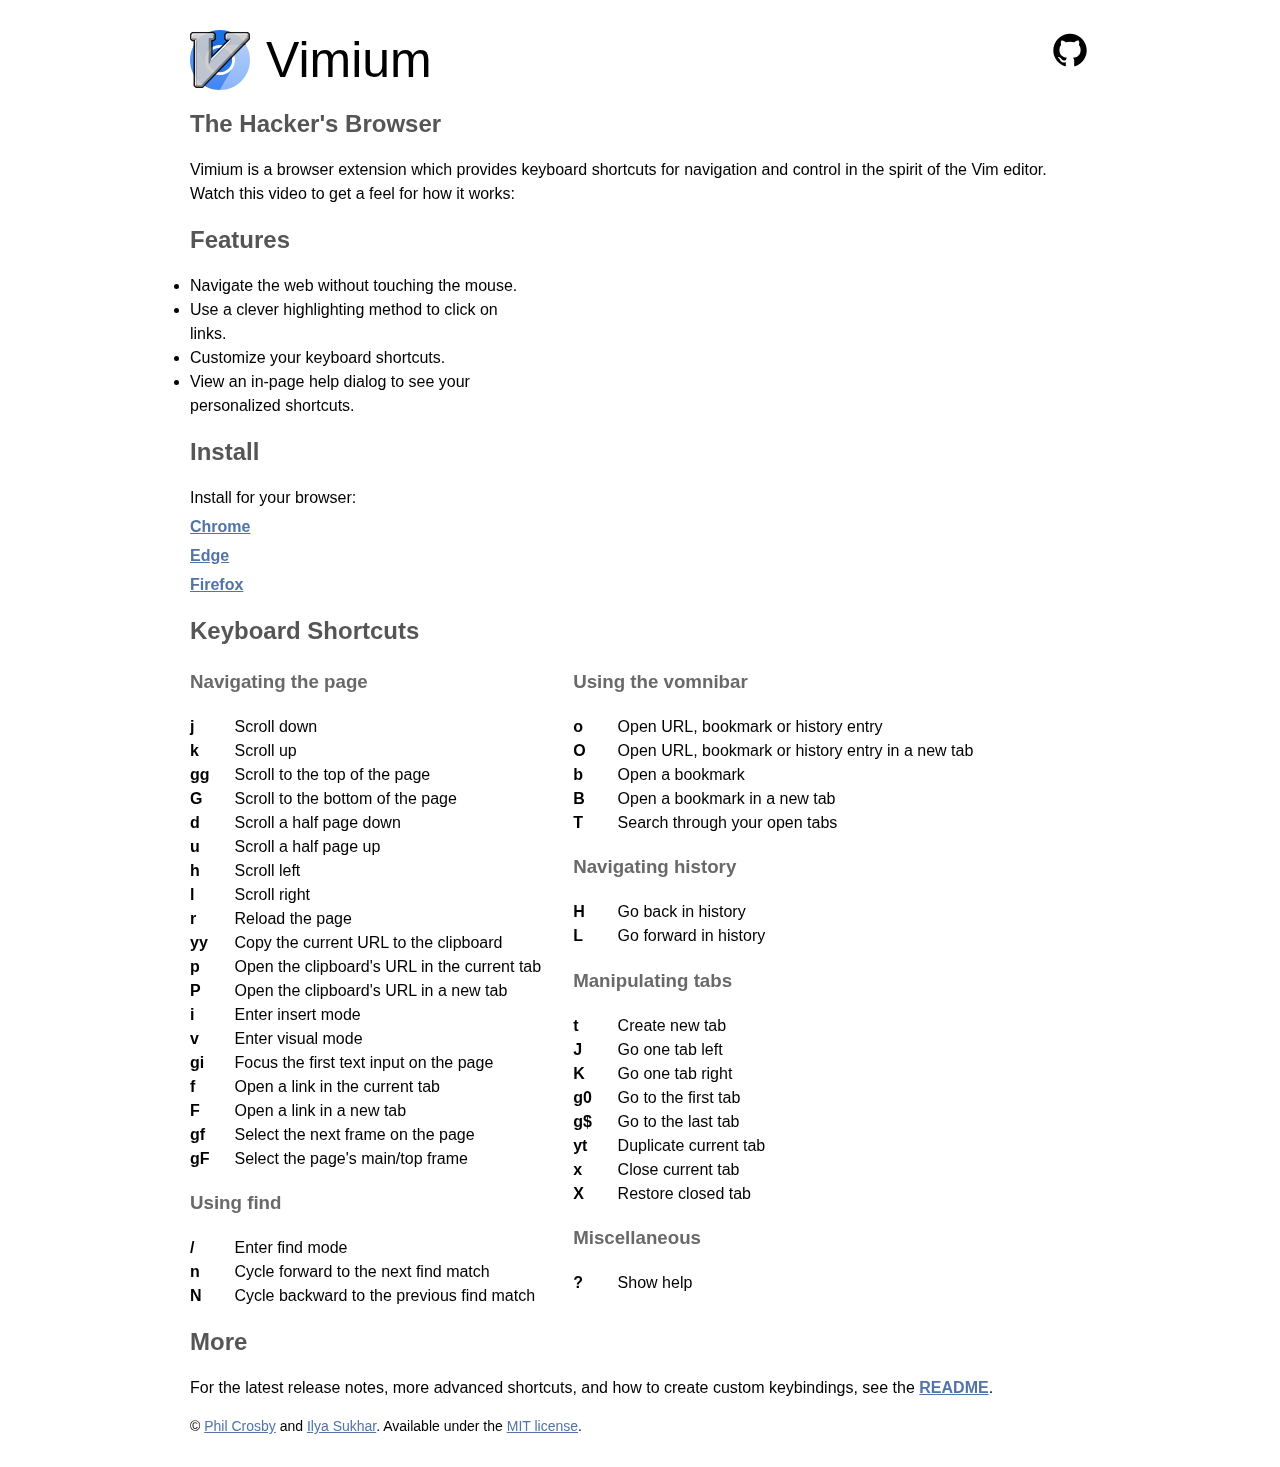
<file: index.html>
<!DOCTYPE html>
<html>

<head>
  <meta charset="UTF-8">
  <link rel="stylesheet" type="text/css" media="screen" href="styles.css" />
  <meta name="viewport" content="width=device-width, initial-scale=1">
  <link rel="shortcut icon" href="./vimium_logo.svg">
  <title>Vimium - The Hacker's Browser</title>
</head>

<body>

  <body>
    <header>
      <img id="logo" src="./vimium_logo.svg">
      <div id="logo-text">
        <h1>Vimium</h1>
      </div>
      <a href="https://www.github.com/philc/vimium"><img id="github" src="./github.svg"></a>
    </header>

    <h2>The Hacker's Browser</h2>

    <p>
      Vimium is a browser extension which provides keyboard shortcuts for navigation and control in
      the spirit of the Vim editor. Watch this video to get a feel for how it works:
    </p>

    <div id="video">
      <!-- rel=0 and showinfo=0 reduce the amount of player chrome that YouTube displays. -->
      <iframe width="560" height="315"
        src="https://www.youtube.com/embed/t67Sn0RGK54?si=JIw6PLFWqS7jx01e?&rel=0&showinfo=0"
        title="Vimium" frameborder="0" allow="accelerometer; autoplay; clipboard-write;
            encrypted-media; gyroscope; picture-in-picture; web-share" allowfullscreen></iframe>
    </div>

    <h2>Features</h2>
    <ul id="feature-list">
      <li>Navigate the web without touching the mouse.</li>
      <li>Use a clever highlighting method to click on links.</li>
      <li>Customize your keyboard shortcuts.</li>
      <li>View an in-page help dialog to see your personalized shortcuts.</li>
    </ul>

    <h2>Install</h2>

    <p id="install-links">
      Install for your browser:<br />
      <a
        href="https://chrome.google.com/extensions/detail/dbepggeogbaibhgnhhndojpepiihcmeb">Chrome</a>
      <a
        href="https://microsoftedge.microsoft.com/addons/detail/vimium/djmieaghokpkpjfbpelnlkfgfjapaopa">Edge</a>
      <a href="https://addons.mozilla.org/en-GB/firefox/addon/vimium-ff/">Firefox</a>
    </p>


    <h2 class="keyboard-shortcuts">Keyboard Shortcuts</h2>
    <div id="keyboard-shortcuts">
      <div style="padding-right:2em">
        <h3>Navigating the page</h3>
        <ol>
          <li><span>j</span>Scroll down</li>
          <li><span>k</span>Scroll up</li>
          <li><span>gg</span>Scroll to the top of the page</li>
          <li><span>G</span>Scroll to the bottom of the page</li>
          <li><span>d</span>Scroll a half page down</li>
          <li><span>u</span>Scroll a half page up</li>
          <li><span>h</span>Scroll left</li>
          <li><span>l</span>Scroll right</li>
          <li><span>r</span>Reload the page</li>
          <li><span>yy</span>Copy the current URL to the clipboard</li>
          <li><span>p</span>Open the clipboard&#39;s URL in the current tab</li>
          <li><span>P</span>Open the clipboard&#39;s URL in a new tab</li>
          <li><span>i</span>Enter insert mode</li>
          <li><span>v</span>Enter visual mode</li>
          <li><span>gi</span>Focus the first text input on the page</li>
          <li><span>f</span>Open a link in the current tab</li>
          <li><span>F</span>Open a link in a new tab</li>
          <li><span>gf</span>Select the next frame on the page</li>
          <li><span>gF</span>Select the page&#39;s main/top frame</li>
        </ol>
        <h3>Using find</h3>
        <ol>
          <li><span>/</span>Enter find mode</li>
          <li><span>n</span>Cycle forward to the next find match</li>
          <li><span>N</span>Cycle backward to the previous find match</li>
        </ol>
      </div>
      <div>
        <h3>Using the vomnibar</h3>
        <ol>
          <li><span>o</span>Open URL, bookmark or history entry</li>
          <li><span>O</span>Open URL, bookmark or history entry in a new tab</li>
          <li><span>b</span>Open a bookmark</li>
          <li><span>B</span>Open a bookmark in a new tab</li>
          <li><span>T</span>Search through your open tabs</li>
        </ol>
        <h3>Navigating history</h3>
        <ol>
          <li><span>H</span>Go back in history</li>
          <li><span>L</span>Go forward in history</li>
        </ol>
        <h3>Manipulating tabs</h3>
        <ol>
          <li><span>t</span>Create new tab</li>
          <li><span>J</span>Go one tab left</li>
          <li><span>K</span>Go one tab right</li>
          <li><span>g0</span>Go to the first tab</li>
          <li><span>g$</span>Go to the last tab</li>
          <li><span>yt</span>Duplicate current tab</li>
          <li><span>x</span>Close current tab</li>
          <li><span>X</span>Restore closed tab</li>
        </ol>
        <h3>Miscellaneous</h3>
        <ol>
          <li><span>?</span>Show help</li>
        </ol>
      </div>
    </div>

    <h2>More</h2>

    <p>
      For the latest release notes, more advanced shortcuts, and how to create custom keybindings,
      see the
      <strong><a href="https://github.com/philc/vimium/blob/master/README.md">README</a></strong>.
    </p>

    <footer>
      &copy; <a href="https://www.philcrosby.com">Phil Crosby</a>
      and <a href="https://ilya.sukhar.com">Ilya Sukhar</a>. Available under the
      <a href="https://github.com/philc/vimium/blob/master/MIT-LICENSE.txt">MIT license</a>.
    </footer>

    <script type="text/javascript">
      var gaJsHost = (("https:" == document.location.protocol) ? "https://ssl." : "http://www.");
      document.write(unescape("%3Cscript src='" + gaJsHost +
        "google-analytics.com/ga.js' type='text/javascript'%3E%3C/script%3E"));
    </script>
    <script type="text/javascript">
      try {
        var pageTracker = _gat._getTracker("UA-15849552-1");
        pageTracker._trackPageview();
      } catch (err) {}
    </script>

  </body>

</html>
</file>
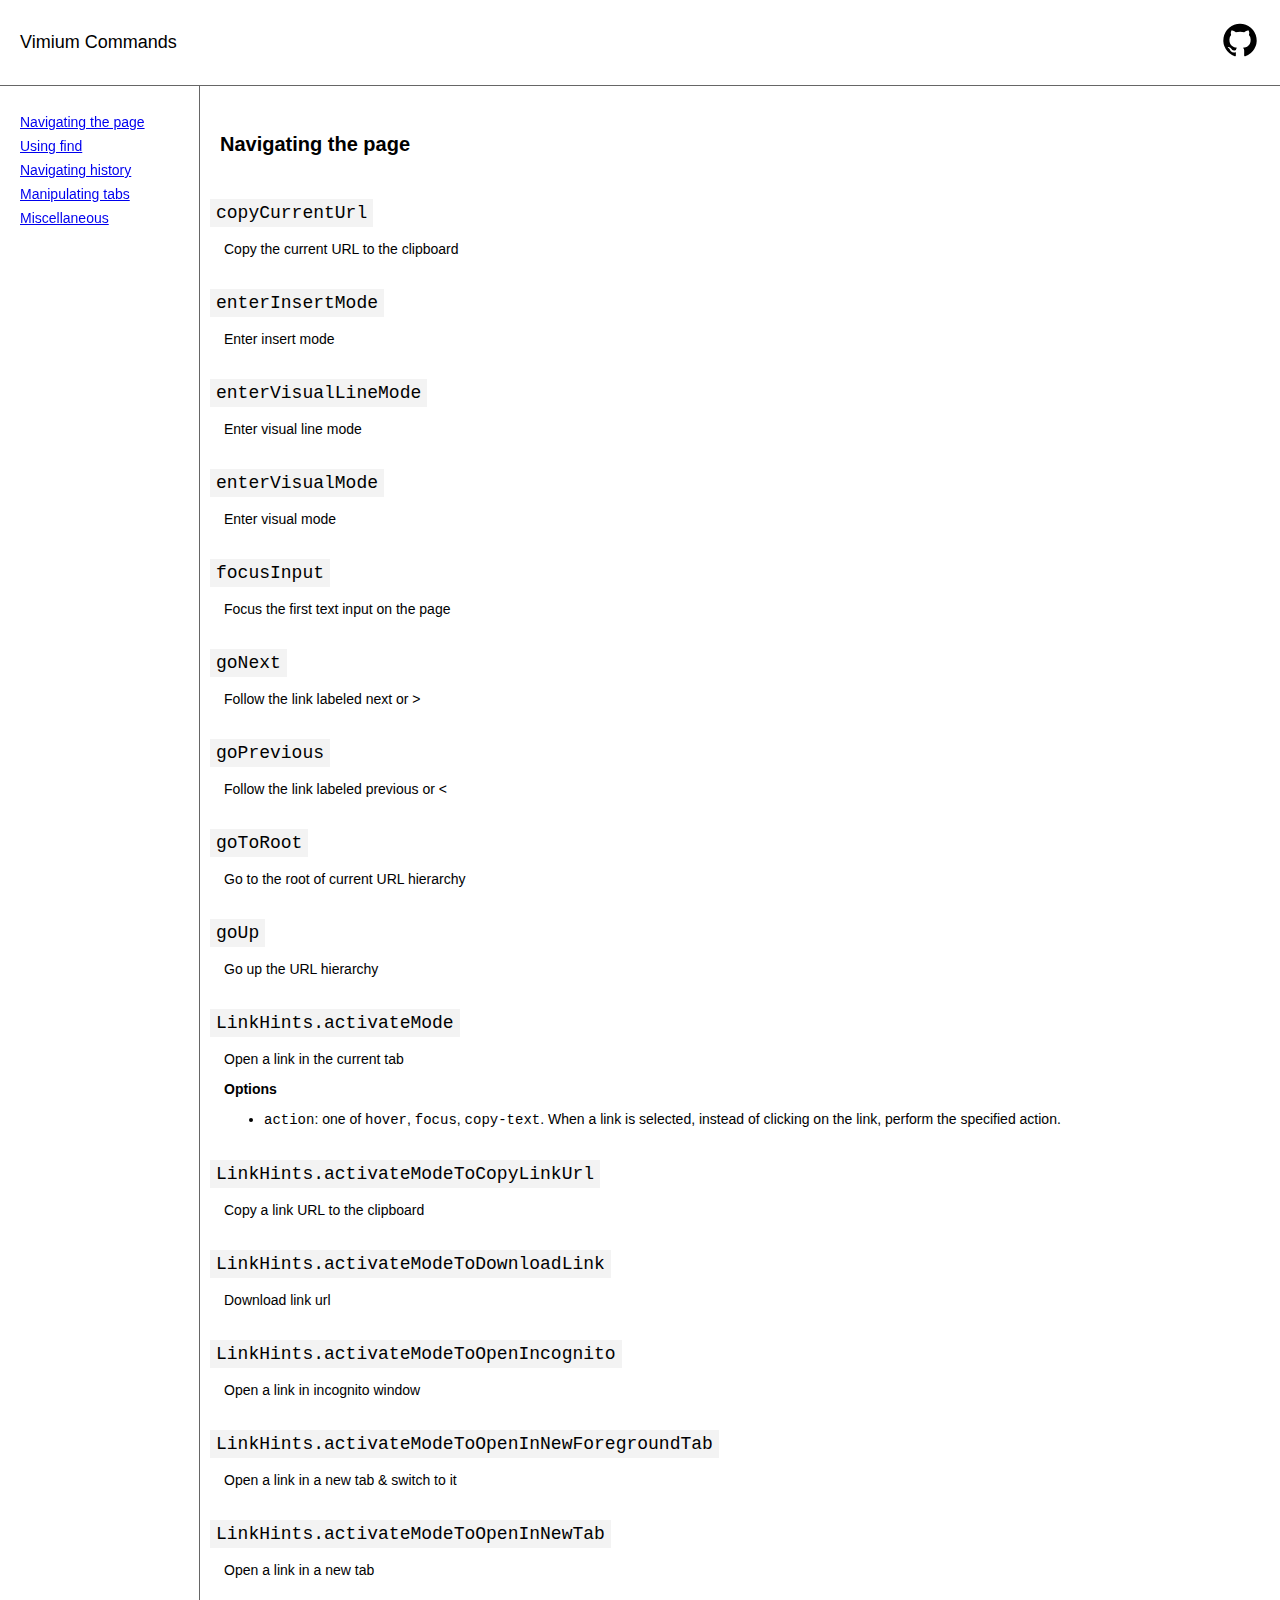
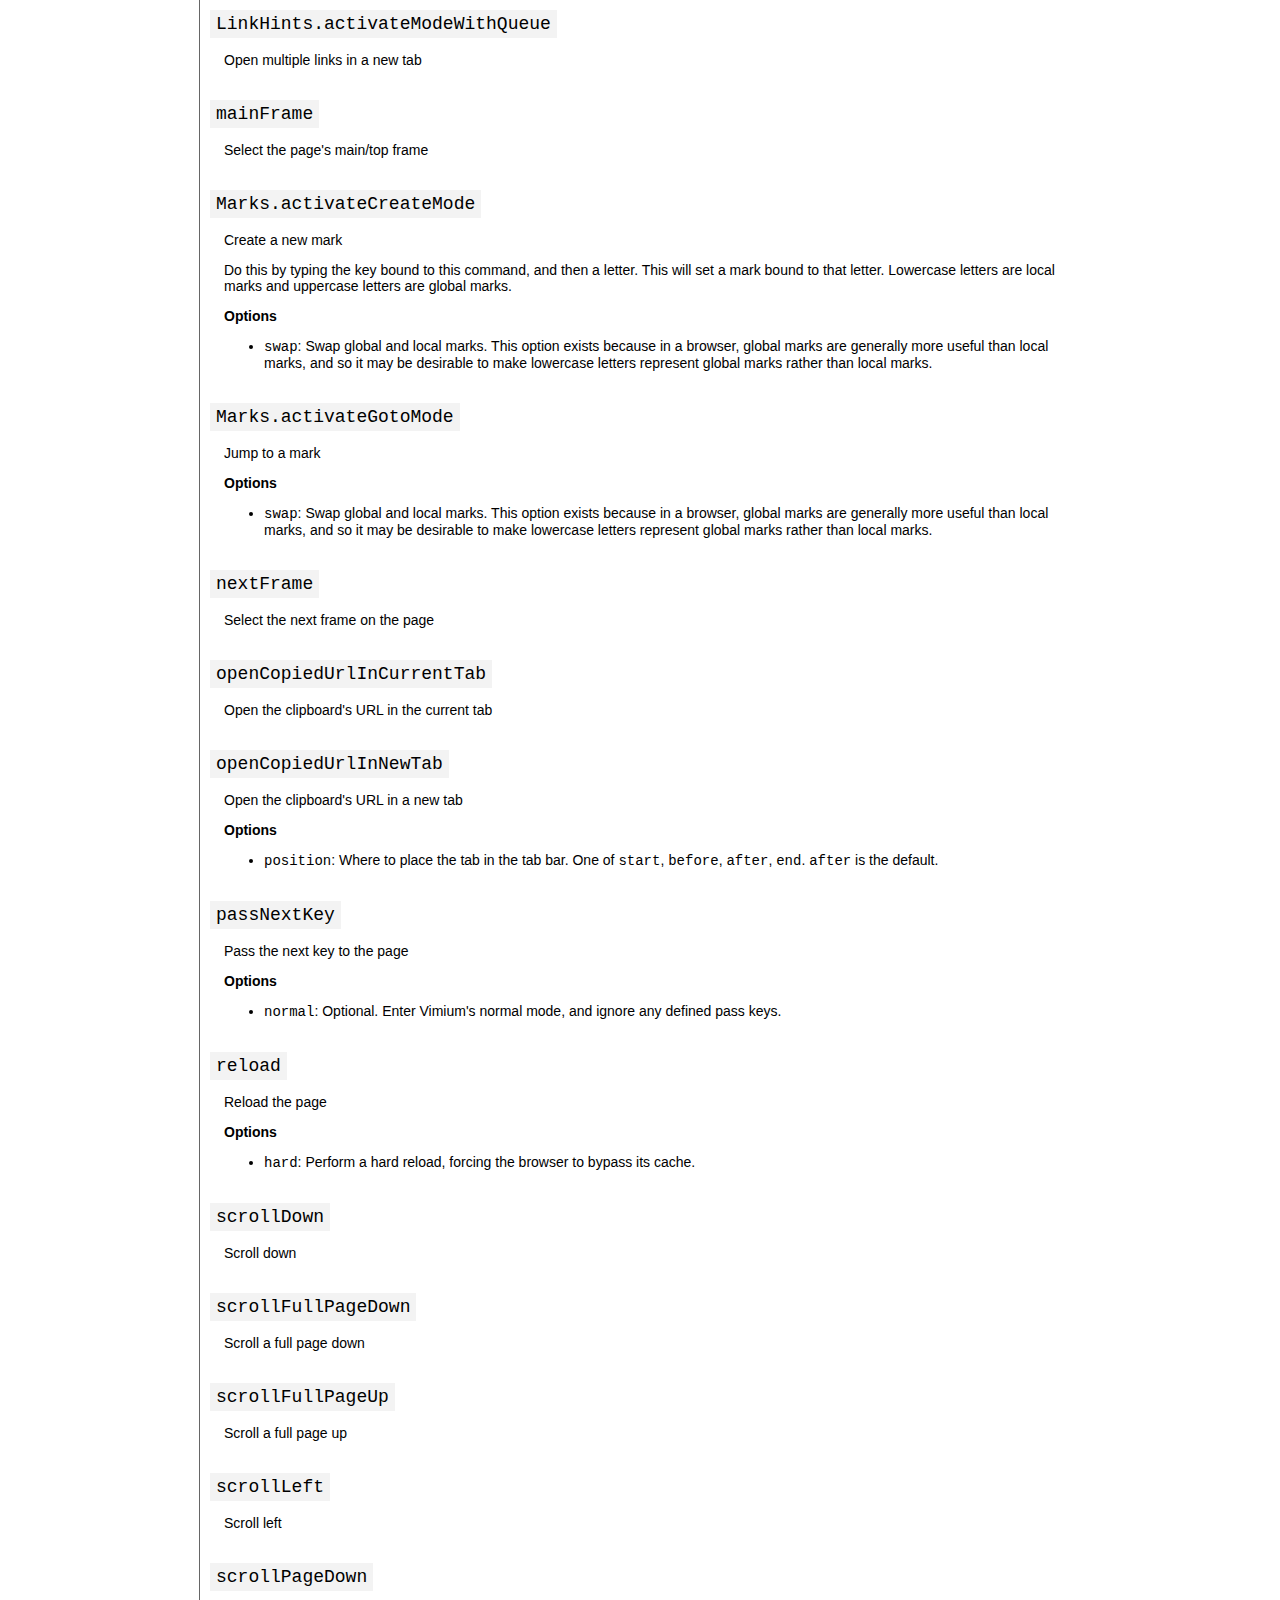
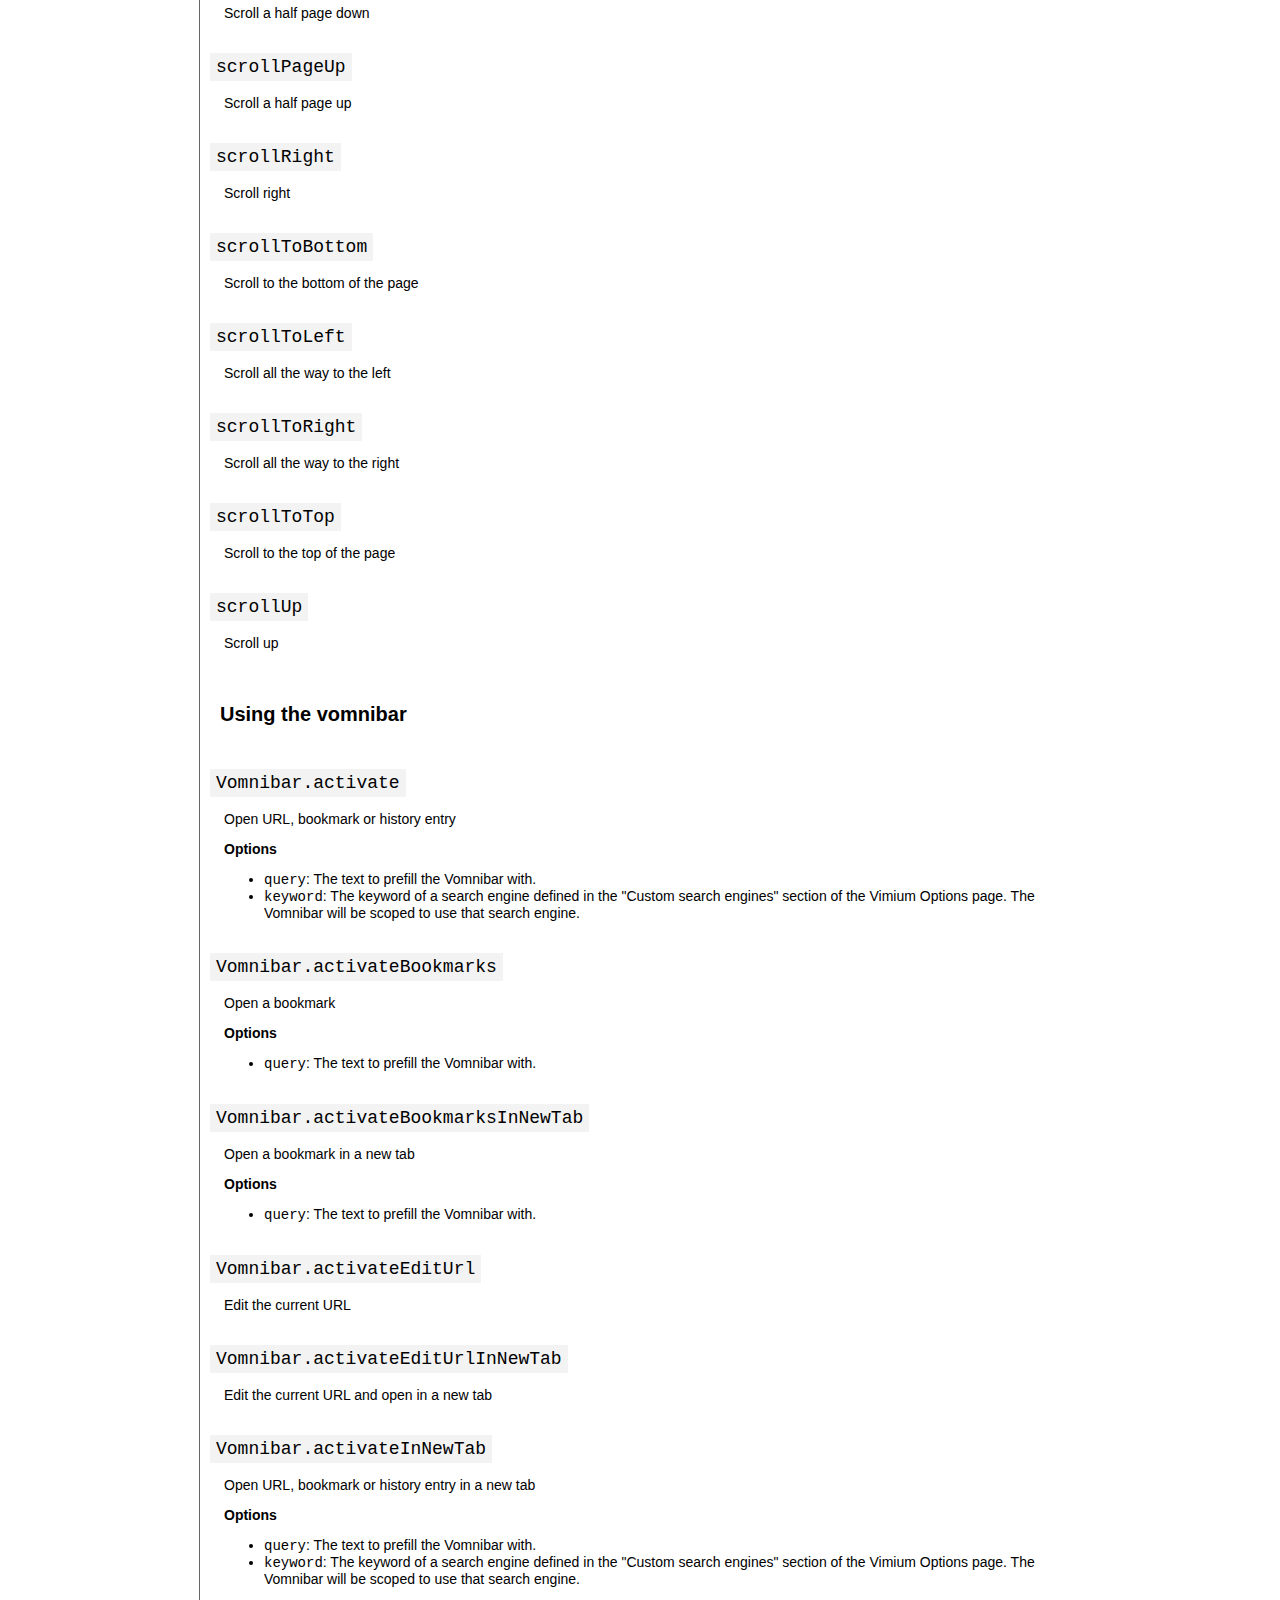
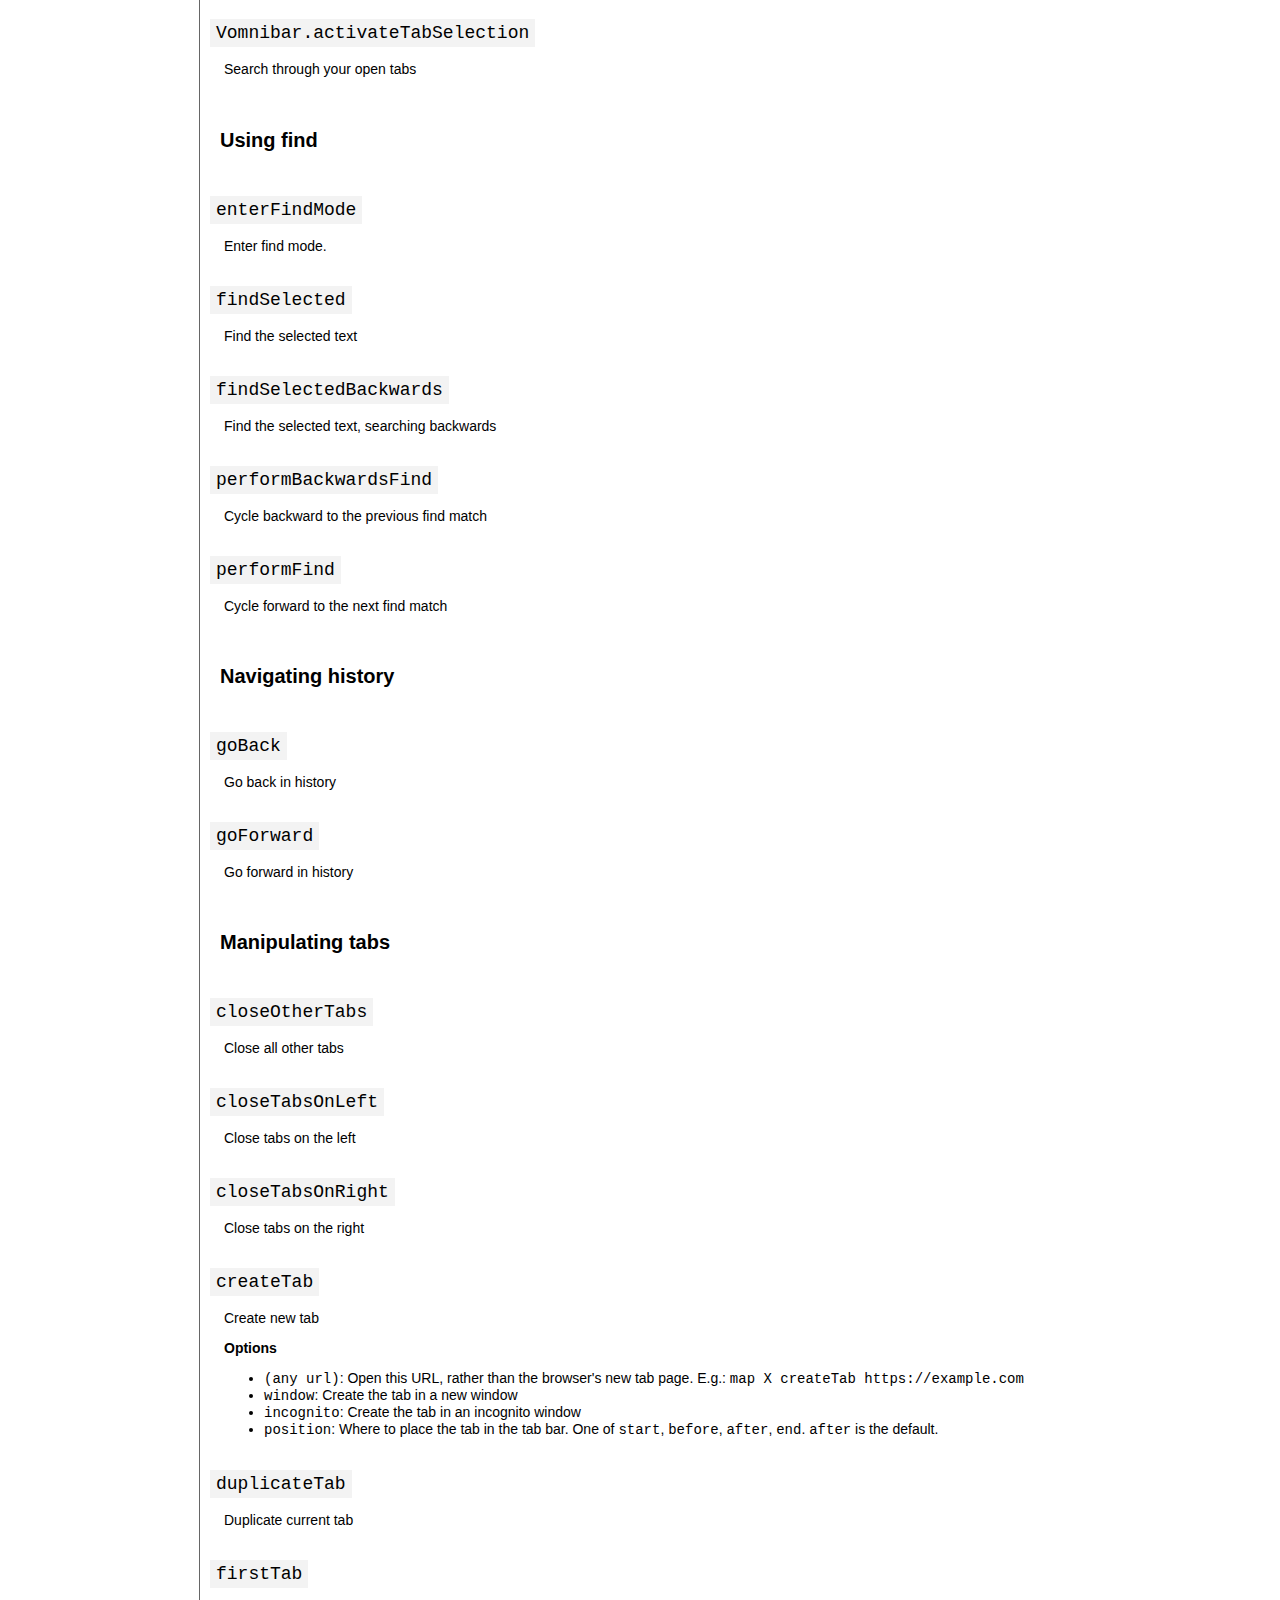
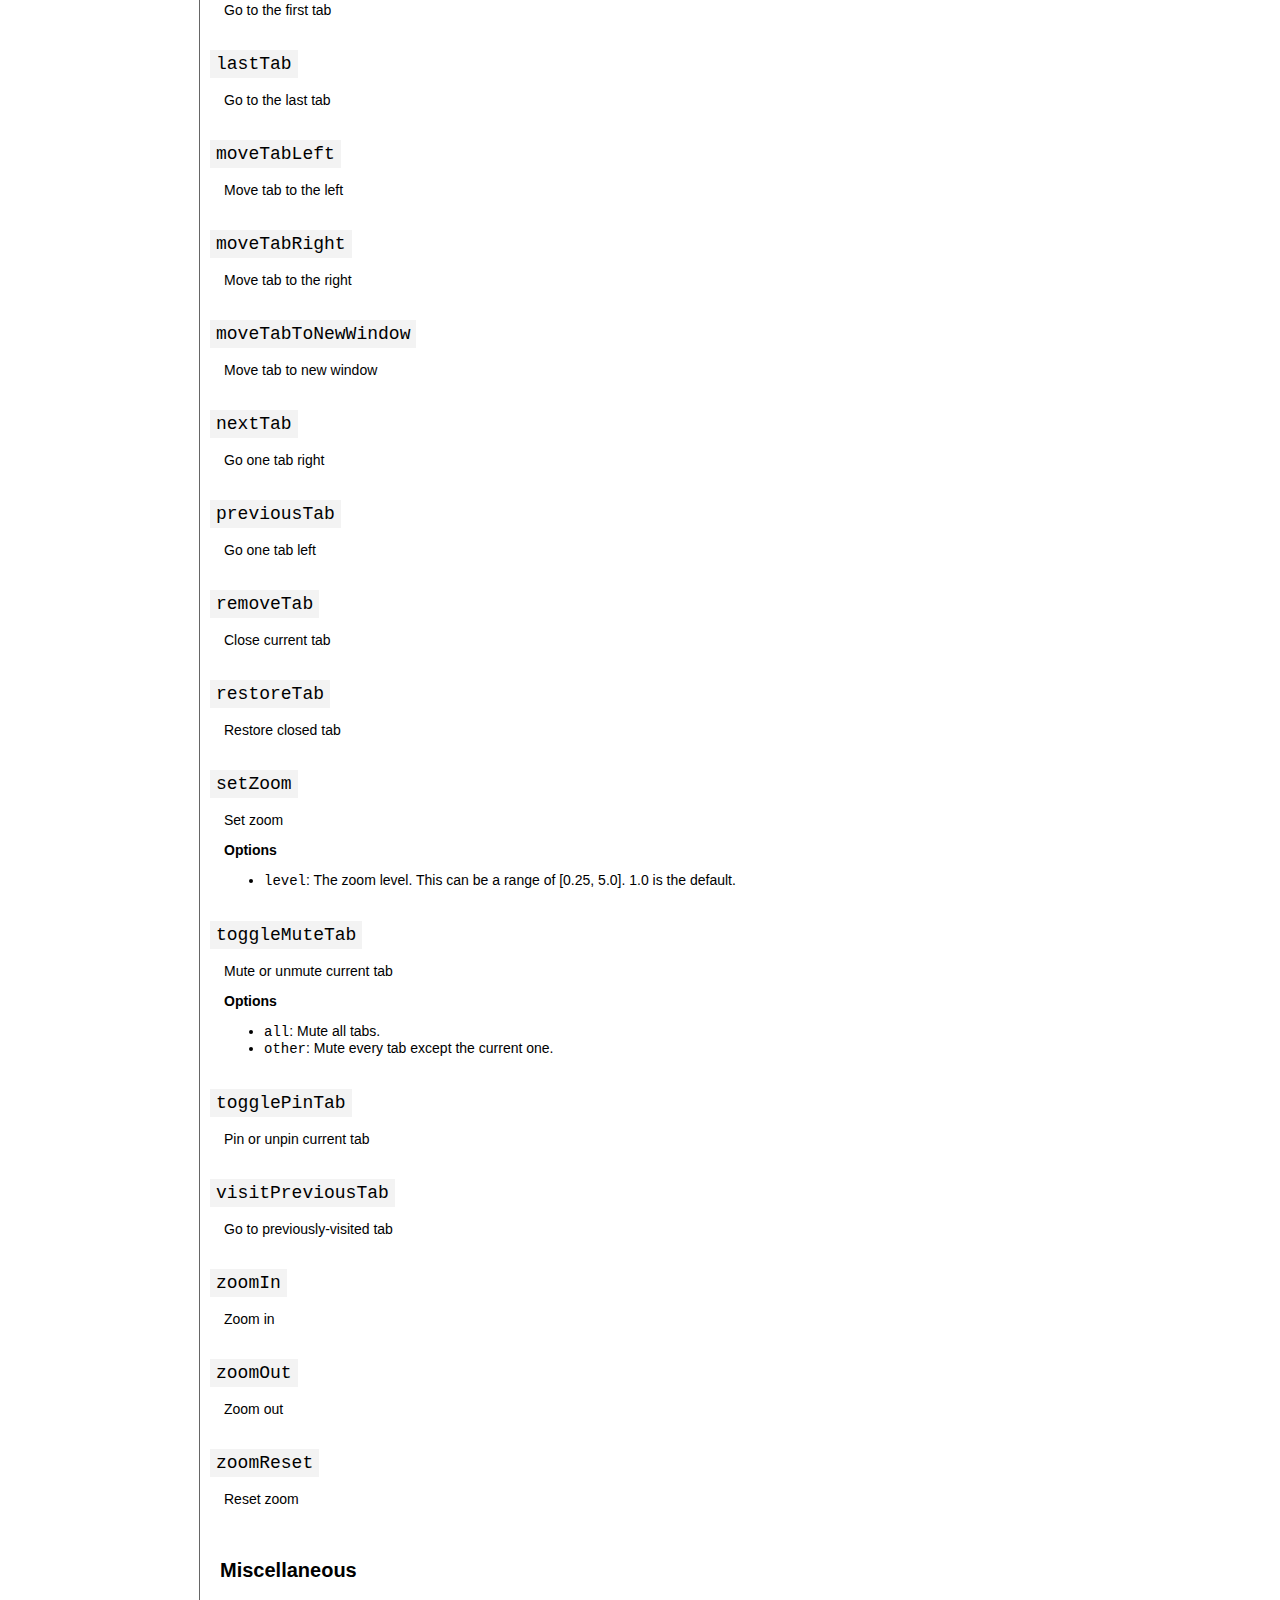
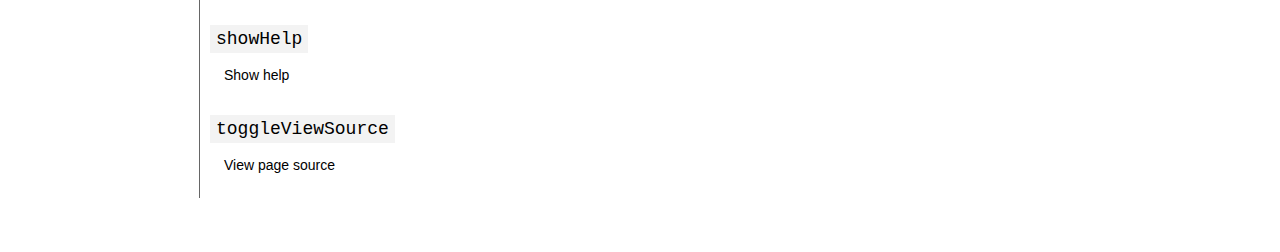
<file: commands/index.html>
<!DOCTYPE html><html class="hosted-version"><head>
    <meta charset="UTF-8">
    <meta name="color-scheme" content="light dark">
    <title>Vimium Commands</title>
    <link rel="stylesheet" type="text/css" href="vimium.css">
    <link rel="stylesheet" type="text/css" href="key_mappings.css">
    <link rel="stylesheet" type="text/css" href="command_listing.css">

    
  <link rel="shortcut icon" href="../vimium_logo.svg"></head>

  <body class="vimium-body">
    <header>
      Vimium Commands
      <a id="github-link" href="https://www.github.com/philc/vimium">
        <img id="github" src="../github.svg">
      </a>
    </header>
    <nav>
      <ul>
        <li><a href="#navigation">Navigating the page</a></li>
        <li><a href="#find">Using find</a></li>
        <li><a href="#history">Navigating history</a></li>
        <li><a href="#tabs">Manipulating tabs</a></li>
        <li><a href="#misc">Miscellaneous</a></li>
      </ul>
    </nav>

    <main>
      <h2 id="navigation" data-group="navigation">Navigating the page</h2>
      <div class="command" data-command="copyCurrentUrl">
        <h3>
          <code>copyCurrentUrl</code>
          <span class="key-bindings"></span>
        </h3>
        <p class="desc">Copy the current URL to the clipboard</p>
        <p class="details"></p>
        
      </div>
    
      <div class="command" data-command="enterInsertMode">
        <h3>
          <code>enterInsertMode</code>
          <span class="key-bindings"></span>
        </h3>
        <p class="desc">Enter insert mode</p>
        <p class="details"></p>
        
      </div>
    
      <div class="command" data-command="enterVisualLineMode">
        <h3>
          <code>enterVisualLineMode</code>
          <span class="key-bindings"></span>
        </h3>
        <p class="desc">Enter visual line mode</p>
        <p class="details"></p>
        
      </div>
    
      <div class="command" data-command="enterVisualMode">
        <h3>
          <code>enterVisualMode</code>
          <span class="key-bindings"></span>
        </h3>
        <p class="desc">Enter visual mode</p>
        <p class="details"></p>
        
      </div>
    
      <div class="command" data-command="focusInput">
        <h3>
          <code>focusInput</code>
          <span class="key-bindings"></span>
        </h3>
        <p class="desc">Focus the first text input on the page</p>
        <p class="details"></p>
        
      </div>
    
      <div class="command" data-command="goNext">
        <h3>
          <code>goNext</code>
          <span class="key-bindings"></span>
        </h3>
        <p class="desc">Follow the link labeled next or &gt;</p>
        <p class="details"></p>
        
      </div>
    
      <div class="command" data-command="goPrevious">
        <h3>
          <code>goPrevious</code>
          <span class="key-bindings"></span>
        </h3>
        <p class="desc">Follow the link labeled previous or &lt;</p>
        <p class="details"></p>
        
      </div>
    
      <div class="command" data-command="goToRoot">
        <h3>
          <code>goToRoot</code>
          <span class="key-bindings"></span>
        </h3>
        <p class="desc">Go to the root of current URL hierarchy</p>
        <p class="details"></p>
        
      </div>
    
      <div class="command" data-command="goUp">
        <h3>
          <code>goUp</code>
          <span class="key-bindings"></span>
        </h3>
        <p class="desc">Go up the URL hierarchy</p>
        <p class="details"></p>
        
      </div>
    
      <div class="command" data-command="LinkHints.activateMode">
        <h3>
          <code>LinkHints.activateMode</code>
          <span class="key-bindings"></span>
        </h3>
        <p class="desc">Open a link in the current tab</p>
        <p class="details"></p>
        <div class="options">
          <p><strong>Options</strong></p>
          <ul><li><code>action</code>: one of <code>hover</code>, <code>focus</code>, <code>copy-text</code>. When a link is selected, instead of clicking on the link, perform the specified action.</li></ul>
        </div>
      </div>
    
      <div class="command" data-command="LinkHints.activateModeToCopyLinkUrl">
        <h3>
          <code>LinkHints.activateModeToCopyLinkUrl</code>
          <span class="key-bindings"></span>
        </h3>
        <p class="desc">Copy a link URL to the clipboard</p>
        <p class="details"></p>
        
      </div>
    
      <div class="command" data-command="LinkHints.activateModeToDownloadLink">
        <h3>
          <code>LinkHints.activateModeToDownloadLink</code>
          <span class="key-bindings"></span>
        </h3>
        <p class="desc">Download link url</p>
        <p class="details"></p>
        
      </div>
    
      <div class="command" data-command="LinkHints.activateModeToOpenIncognito">
        <h3>
          <code>LinkHints.activateModeToOpenIncognito</code>
          <span class="key-bindings"></span>
        </h3>
        <p class="desc">Open a link in incognito window</p>
        <p class="details"></p>
        
      </div>
    
      <div class="command" data-command="LinkHints.activateModeToOpenInNewForegroundTab">
        <h3>
          <code>LinkHints.activateModeToOpenInNewForegroundTab</code>
          <span class="key-bindings"></span>
        </h3>
        <p class="desc">Open a link in a new tab &amp; switch to it</p>
        <p class="details"></p>
        
      </div>
    
      <div class="command" data-command="LinkHints.activateModeToOpenInNewTab">
        <h3>
          <code>LinkHints.activateModeToOpenInNewTab</code>
          <span class="key-bindings"></span>
        </h3>
        <p class="desc">Open a link in a new tab</p>
        <p class="details"></p>
        
      </div>
    
      <div class="command" data-command="LinkHints.activateModeWithQueue">
        <h3>
          <code>LinkHints.activateModeWithQueue</code>
          <span class="key-bindings"></span>
        </h3>
        <p class="desc">Open multiple links in a new tab</p>
        <p class="details"></p>
        
      </div>
    
      <div class="command" data-command="mainFrame">
        <h3>
          <code>mainFrame</code>
          <span class="key-bindings"></span>
        </h3>
        <p class="desc">Select the page's main/top frame</p>
        <p class="details"></p>
        
      </div>
    
      <div class="command" data-command="Marks.activateCreateMode">
        <h3>
          <code>Marks.activateCreateMode</code>
          <span class="key-bindings"></span>
        </h3>
        <p class="desc">Create a new mark</p>
        <p class="details">Do this by typing the key bound to this command, and then a letter. This will set a mark bound to that letter. Lowercase letters are local marks and uppercase letters are global marks.</p>
        <div class="options">
          <p><strong>Options</strong></p>
          <ul><li><code>swap</code>: Swap global and local marks. This option exists because in a browser, global marks are generally more useful than local marks, and so it may be desirable to make lowercase letters represent global marks rather than local marks.</li></ul>
        </div>
      </div>
    
      <div class="command" data-command="Marks.activateGotoMode">
        <h3>
          <code>Marks.activateGotoMode</code>
          <span class="key-bindings"></span>
        </h3>
        <p class="desc">Jump to a mark</p>
        <p class="details"></p>
        <div class="options">
          <p><strong>Options</strong></p>
          <ul><li><code>swap</code>: Swap global and local marks. This option exists because in a browser, global marks are generally more useful than local marks, and so it may be desirable to make lowercase letters represent global marks rather than local marks.</li></ul>
        </div>
      </div>
    
      <div class="command" data-command="nextFrame">
        <h3>
          <code>nextFrame</code>
          <span class="key-bindings"></span>
        </h3>
        <p class="desc">Select the next frame on the page</p>
        <p class="details"></p>
        
      </div>
    
      <div class="command" data-command="openCopiedUrlInCurrentTab">
        <h3>
          <code>openCopiedUrlInCurrentTab</code>
          <span class="key-bindings"></span>
        </h3>
        <p class="desc">Open the clipboard's URL in the current tab</p>
        <p class="details"></p>
        
      </div>
    
      <div class="command" data-command="openCopiedUrlInNewTab">
        <h3>
          <code>openCopiedUrlInNewTab</code>
          <span class="key-bindings"></span>
        </h3>
        <p class="desc">Open the clipboard's URL in a new tab</p>
        <p class="details"></p>
        <div class="options">
          <p><strong>Options</strong></p>
          <ul><li><code>position</code>: Where to place the tab in the tab bar. One of <code>start</code>, <code>before</code>, <code>after</code>, <code>end</code>. <code>after</code> is the default.</li></ul>
        </div>
      </div>
    
      <div class="command" data-command="passNextKey">
        <h3>
          <code>passNextKey</code>
          <span class="key-bindings"></span>
        </h3>
        <p class="desc">Pass the next key to the page</p>
        <p class="details"></p>
        <div class="options">
          <p><strong>Options</strong></p>
          <ul><li><code>normal</code>: Optional. Enter Vimium's normal mode, and ignore any defined pass keys.</li></ul>
        </div>
      </div>
    
      <div class="command" data-command="reload">
        <h3>
          <code>reload</code>
          <span class="key-bindings"></span>
        </h3>
        <p class="desc">Reload the page</p>
        <p class="details"></p>
        <div class="options">
          <p><strong>Options</strong></p>
          <ul><li><code>hard</code>: Perform a hard reload, forcing the browser to bypass its cache.</li></ul>
        </div>
      </div>
    
      <div class="command" data-command="scrollDown">
        <h3>
          <code>scrollDown</code>
          <span class="key-bindings"></span>
        </h3>
        <p class="desc">Scroll down</p>
        <p class="details"></p>
        
      </div>
    
      <div class="command" data-command="scrollFullPageDown">
        <h3>
          <code>scrollFullPageDown</code>
          <span class="key-bindings"></span>
        </h3>
        <p class="desc">Scroll a full page down</p>
        <p class="details"></p>
        
      </div>
    
      <div class="command" data-command="scrollFullPageUp">
        <h3>
          <code>scrollFullPageUp</code>
          <span class="key-bindings"></span>
        </h3>
        <p class="desc">Scroll a full page up</p>
        <p class="details"></p>
        
      </div>
    
      <div class="command" data-command="scrollLeft">
        <h3>
          <code>scrollLeft</code>
          <span class="key-bindings"></span>
        </h3>
        <p class="desc">Scroll left</p>
        <p class="details"></p>
        
      </div>
    
      <div class="command" data-command="scrollPageDown">
        <h3>
          <code>scrollPageDown</code>
          <span class="key-bindings"></span>
        </h3>
        <p class="desc">Scroll a half page down</p>
        <p class="details"></p>
        
      </div>
    
      <div class="command" data-command="scrollPageUp">
        <h3>
          <code>scrollPageUp</code>
          <span class="key-bindings"></span>
        </h3>
        <p class="desc">Scroll a half page up</p>
        <p class="details"></p>
        
      </div>
    
      <div class="command" data-command="scrollRight">
        <h3>
          <code>scrollRight</code>
          <span class="key-bindings"></span>
        </h3>
        <p class="desc">Scroll right</p>
        <p class="details"></p>
        
      </div>
    
      <div class="command" data-command="scrollToBottom">
        <h3>
          <code>scrollToBottom</code>
          <span class="key-bindings"></span>
        </h3>
        <p class="desc">Scroll to the bottom of the page</p>
        <p class="details"></p>
        
      </div>
    
      <div class="command" data-command="scrollToLeft">
        <h3>
          <code>scrollToLeft</code>
          <span class="key-bindings"></span>
        </h3>
        <p class="desc">Scroll all the way to the left</p>
        <p class="details"></p>
        
      </div>
    
      <div class="command" data-command="scrollToRight">
        <h3>
          <code>scrollToRight</code>
          <span class="key-bindings"></span>
        </h3>
        <p class="desc">Scroll all the way to the right</p>
        <p class="details"></p>
        
      </div>
    
      <div class="command" data-command="scrollToTop">
        <h3>
          <code>scrollToTop</code>
          <span class="key-bindings"></span>
        </h3>
        <p class="desc">Scroll to the top of the page</p>
        <p class="details"></p>
        
      </div>
    
      <div class="command" data-command="scrollUp">
        <h3>
          <code>scrollUp</code>
          <span class="key-bindings"></span>
        </h3>
        <p class="desc">Scroll up</p>
        <p class="details"></p>
        
      </div>
    
      <h2 id="vomnibar" data-group="vomnibar">Using the vomnibar</h2>
      <div class="command" data-command="Vomnibar.activate">
        <h3>
          <code>Vomnibar.activate</code>
          <span class="key-bindings"></span>
        </h3>
        <p class="desc">Open URL, bookmark or history entry</p>
        <p class="details"></p>
        <div class="options">
          <p><strong>Options</strong></p>
          <ul><li><code>query</code>: The text to prefill the Vomnibar with.</li><li><code>keyword</code>: The keyword of a search engine defined in the "Custom search engines" section of the Vimium Options page. The Vomnibar will be scoped to use that search engine.</li></ul>
        </div>
      </div>
    
      <div class="command" data-command="Vomnibar.activateBookmarks">
        <h3>
          <code>Vomnibar.activateBookmarks</code>
          <span class="key-bindings"></span>
        </h3>
        <p class="desc">Open a bookmark</p>
        <p class="details"></p>
        <div class="options">
          <p><strong>Options</strong></p>
          <ul><li><code>query</code>: The text to prefill the Vomnibar with.</li></ul>
        </div>
      </div>
    
      <div class="command" data-command="Vomnibar.activateBookmarksInNewTab">
        <h3>
          <code>Vomnibar.activateBookmarksInNewTab</code>
          <span class="key-bindings"></span>
        </h3>
        <p class="desc">Open a bookmark in a new tab</p>
        <p class="details"></p>
        <div class="options">
          <p><strong>Options</strong></p>
          <ul><li><code>query</code>: The text to prefill the Vomnibar with.</li></ul>
        </div>
      </div>
    
      <div class="command" data-command="Vomnibar.activateEditUrl">
        <h3>
          <code>Vomnibar.activateEditUrl</code>
          <span class="key-bindings"></span>
        </h3>
        <p class="desc">Edit the current URL</p>
        <p class="details"></p>
        
      </div>
    
      <div class="command" data-command="Vomnibar.activateEditUrlInNewTab">
        <h3>
          <code>Vomnibar.activateEditUrlInNewTab</code>
          <span class="key-bindings"></span>
        </h3>
        <p class="desc">Edit the current URL and open in a new tab</p>
        <p class="details"></p>
        
      </div>
    
      <div class="command" data-command="Vomnibar.activateInNewTab">
        <h3>
          <code>Vomnibar.activateInNewTab</code>
          <span class="key-bindings"></span>
        </h3>
        <p class="desc">Open URL, bookmark or history entry in a new tab</p>
        <p class="details"></p>
        <div class="options">
          <p><strong>Options</strong></p>
          <ul><li><code>query</code>: The text to prefill the Vomnibar with.</li><li><code>keyword</code>: The keyword of a search engine defined in the "Custom search engines" section of the Vimium Options page. The Vomnibar will be scoped to use that search engine.</li></ul>
        </div>
      </div>
    
      <div class="command" data-command="Vomnibar.activateTabSelection">
        <h3>
          <code>Vomnibar.activateTabSelection</code>
          <span class="key-bindings"></span>
        </h3>
        <p class="desc">Search through your open tabs</p>
        <p class="details"></p>
        
      </div>
    
      <h2 id="find" data-group="find">Using find</h2>
      <div class="command" data-command="enterFindMode">
        <h3>
          <code>enterFindMode</code>
          <span class="key-bindings"></span>
        </h3>
        <p class="desc">Enter find mode.</p>
        <p class="details"></p>
        
      </div>
    
      <div class="command" data-command="findSelected">
        <h3>
          <code>findSelected</code>
          <span class="key-bindings"></span>
        </h3>
        <p class="desc">Find the selected text</p>
        <p class="details"></p>
        
      </div>
    
      <div class="command" data-command="findSelectedBackwards">
        <h3>
          <code>findSelectedBackwards</code>
          <span class="key-bindings"></span>
        </h3>
        <p class="desc">Find the selected text, searching backwards</p>
        <p class="details"></p>
        
      </div>
    
      <div class="command" data-command="performBackwardsFind">
        <h3>
          <code>performBackwardsFind</code>
          <span class="key-bindings"></span>
        </h3>
        <p class="desc">Cycle backward to the previous find match</p>
        <p class="details"></p>
        
      </div>
    
      <div class="command" data-command="performFind">
        <h3>
          <code>performFind</code>
          <span class="key-bindings"></span>
        </h3>
        <p class="desc">Cycle forward to the next find match</p>
        <p class="details"></p>
        
      </div>
    
      <h2 id="history" data-group="history">Navigating history</h2>
      <div class="command" data-command="goBack">
        <h3>
          <code>goBack</code>
          <span class="key-bindings"></span>
        </h3>
        <p class="desc">Go back in history</p>
        <p class="details"></p>
        
      </div>
    
      <div class="command" data-command="goForward">
        <h3>
          <code>goForward</code>
          <span class="key-bindings"></span>
        </h3>
        <p class="desc">Go forward in history</p>
        <p class="details"></p>
        
      </div>
    
      <h2 id="tabs" data-group="tabs">Manipulating tabs</h2>
      <div class="command" data-command="closeOtherTabs">
        <h3>
          <code>closeOtherTabs</code>
          <span class="key-bindings"></span>
        </h3>
        <p class="desc">Close all other tabs</p>
        <p class="details"></p>
        
      </div>
    
      <div class="command" data-command="closeTabsOnLeft">
        <h3>
          <code>closeTabsOnLeft</code>
          <span class="key-bindings"></span>
        </h3>
        <p class="desc">Close tabs on the left</p>
        <p class="details"></p>
        
      </div>
    
      <div class="command" data-command="closeTabsOnRight">
        <h3>
          <code>closeTabsOnRight</code>
          <span class="key-bindings"></span>
        </h3>
        <p class="desc">Close tabs on the right</p>
        <p class="details"></p>
        
      </div>
    
      <div class="command" data-command="createTab">
        <h3>
          <code>createTab</code>
          <span class="key-bindings"></span>
        </h3>
        <p class="desc">Create new tab</p>
        <p class="details"></p>
        <div class="options">
          <p><strong>Options</strong></p>
          <ul><li><code>(any url)</code>: Open this URL, rather than the browser's new tab page. E.g.: <code>map X createTab https://example.com</code></li><li><code>window</code>: Create the tab in a new window</li><li><code>incognito</code>: Create the tab in an incognito window</li><li><code>position</code>: Where to place the tab in the tab bar. One of <code>start</code>, <code>before</code>, <code>after</code>, <code>end</code>. <code>after</code> is the default.</li></ul>
        </div>
      </div>
    
      <div class="command" data-command="duplicateTab">
        <h3>
          <code>duplicateTab</code>
          <span class="key-bindings"></span>
        </h3>
        <p class="desc">Duplicate current tab</p>
        <p class="details"></p>
        
      </div>
    
      <div class="command" data-command="firstTab">
        <h3>
          <code>firstTab</code>
          <span class="key-bindings"></span>
        </h3>
        <p class="desc">Go to the first tab</p>
        <p class="details"></p>
        
      </div>
    
      <div class="command" data-command="lastTab">
        <h3>
          <code>lastTab</code>
          <span class="key-bindings"></span>
        </h3>
        <p class="desc">Go to the last tab</p>
        <p class="details"></p>
        
      </div>
    
      <div class="command" data-command="moveTabLeft">
        <h3>
          <code>moveTabLeft</code>
          <span class="key-bindings"></span>
        </h3>
        <p class="desc">Move tab to the left</p>
        <p class="details"></p>
        
      </div>
    
      <div class="command" data-command="moveTabRight">
        <h3>
          <code>moveTabRight</code>
          <span class="key-bindings"></span>
        </h3>
        <p class="desc">Move tab to the right</p>
        <p class="details"></p>
        
      </div>
    
      <div class="command" data-command="moveTabToNewWindow">
        <h3>
          <code>moveTabToNewWindow</code>
          <span class="key-bindings"></span>
        </h3>
        <p class="desc">Move tab to new window</p>
        <p class="details"></p>
        
      </div>
    
      <div class="command" data-command="nextTab">
        <h3>
          <code>nextTab</code>
          <span class="key-bindings"></span>
        </h3>
        <p class="desc">Go one tab right</p>
        <p class="details"></p>
        
      </div>
    
      <div class="command" data-command="previousTab">
        <h3>
          <code>previousTab</code>
          <span class="key-bindings"></span>
        </h3>
        <p class="desc">Go one tab left</p>
        <p class="details"></p>
        
      </div>
    
      <div class="command" data-command="removeTab">
        <h3>
          <code>removeTab</code>
          <span class="key-bindings"></span>
        </h3>
        <p class="desc">Close current tab</p>
        <p class="details"></p>
        
      </div>
    
      <div class="command" data-command="restoreTab">
        <h3>
          <code>restoreTab</code>
          <span class="key-bindings"></span>
        </h3>
        <p class="desc">Restore closed tab</p>
        <p class="details"></p>
        
      </div>
    
      <div class="command" data-command="setZoom">
        <h3>
          <code>setZoom</code>
          <span class="key-bindings"></span>
        </h3>
        <p class="desc">Set zoom</p>
        <p class="details"></p>
        <div class="options">
          <p><strong>Options</strong></p>
          <ul><li><code>level</code>: The zoom level. This can be a range of [0.25, 5.0]. 1.0 is the default.</li></ul>
        </div>
      </div>
    
      <div class="command" data-command="toggleMuteTab">
        <h3>
          <code>toggleMuteTab</code>
          <span class="key-bindings"></span>
        </h3>
        <p class="desc">Mute or unmute current tab</p>
        <p class="details"></p>
        <div class="options">
          <p><strong>Options</strong></p>
          <ul><li><code>all</code>: Mute all tabs.</li><li><code>other</code>: Mute every tab except the current one.</li></ul>
        </div>
      </div>
    
      <div class="command" data-command="togglePinTab">
        <h3>
          <code>togglePinTab</code>
          <span class="key-bindings"></span>
        </h3>
        <p class="desc">Pin or unpin current tab</p>
        <p class="details"></p>
        
      </div>
    
      <div class="command" data-command="visitPreviousTab">
        <h3>
          <code>visitPreviousTab</code>
          <span class="key-bindings"></span>
        </h3>
        <p class="desc">Go to previously-visited tab</p>
        <p class="details"></p>
        
      </div>
    
      <div class="command" data-command="zoomIn">
        <h3>
          <code>zoomIn</code>
          <span class="key-bindings"></span>
        </h3>
        <p class="desc">Zoom in</p>
        <p class="details"></p>
        
      </div>
    
      <div class="command" data-command="zoomOut">
        <h3>
          <code>zoomOut</code>
          <span class="key-bindings"></span>
        </h3>
        <p class="desc">Zoom out</p>
        <p class="details"></p>
        
      </div>
    
      <div class="command" data-command="zoomReset">
        <h3>
          <code>zoomReset</code>
          <span class="key-bindings"></span>
        </h3>
        <p class="desc">Reset zoom</p>
        <p class="details"></p>
        
      </div>
    
      <h2 id="misc" data-group="misc">Miscellaneous</h2>
      <div class="command" data-command="showHelp">
        <h3>
          <code>showHelp</code>
          <span class="key-bindings"></span>
        </h3>
        <p class="desc">Show help</p>
        <p class="details"></p>
        
      </div>
    
      <div class="command" data-command="toggleViewSource">
        <h3>
          <code>toggleViewSource</code>
          <span class="key-bindings"></span>
        </h3>
        <p class="desc">View page source</p>
        <p class="details"></p>
        
      </div>
    
    </main>

    <template id="command">
      <div class="command">
        <h3>
          <code>an-example-command</code>
          <span class="key-bindings"></span>
        </h3>
        <p class="desc">Example description.</p>
        <p class="details"></p>
        <div class="options">
          <p><strong>Options</strong></p>
          <ul></ul>
        </div>
      </div>
    </template>

    <template id="keys">
      <div class="key-block">
        <span class="key"></span><span class="comma">,</span>
      </div>
    </template>
  

</body></html>
</file>
<file: styles.css>
body {
  padding: 10px;
  margin: 0 auto;
  font-family: "Helvetica Neue", "Lucida Grande", Helvetica, Arial, Verdana, sans-serif;
  font-family: sans-serif;
  max-width: 900px;
  line-height: 1.5;
}

header {
  padding-top: 20px;
  display: flex;
  flex-direction: row;
  width: 100%;
  align-items: flex-start;
}

h1 {
  font-weight: normal;
  font-size: 50px;
  padding: 0;
  margin: 0;
  /* TODO(philc): Use flex layout to vertically center this. */
  margin-top: 5px;
  line-height: 100%;
}

header img#logo {
  margin-right: 16px;
  width: 60px;
}

header img#github {
  width: 40px;
}

header #logo-text {
  flex-grow: 1;
}

h2 {
  margin: 16px 0;
  color: #555;
}

h3 {
  color: #696969;
}

a { color: #5173A7; }

a:hover { color: black; }

#video {
  /* Prevent horizontal scrolling on phones. */
  overflow-x: hidden;
}

@media (min-width: 700px) {

  ul {
    padding: 0;
    margin: 0;
  }

  #feature-list {
    padding-right: 16px;
  }

  #video {
    float: right;
    padding-left: 8px;
  }

  #keyboard-shortcuts {
    display: flex;
  }
}

#install-links a {
  font-weight: bold;
  display: block;
  margin: 5px 0;
}

h2.keyboard-shortcuts {
  margin-bottom: 0;
}

#keyboard-shortcuts ol {
  list-style-type: none;
  padding: 0;
  margin: 0;
}

#keyboard-shortcuts span {
  float: left;
  width: 5ch;
  font-weight: bold;
}

footer {
  font-size: 14px;
  margin-bottom: 20px;
}

@media (prefers-color-scheme: dark) {
  body {
    background-color: #1E1F21;
    color: #EEEFF1;
  }
  a {
    color: #BAD7FF;
  }
  img#github {
    filter: invert(1);
  }

  h2 {
    color: #bbb;
  }

  h3 {
    color: #999;
  }
  a:hover { color: black; }

}
</file>
<file: commands/vimium.css>
/*
 * Many CSS class names in this file use the verbose "vimium-" as the class name. This is so we
 * don't use the same CSS class names that the page is using, so the page's CSS doesn't mess with
 * the style of our Vimium dialogs.
 *
 * We use the maximum z-index value for all Vimium elements to guarantee that they always appear on
 * top. Chrome supports z-index values up to 2,147,483,647 (= 2^31 - 1). We utilize the maximum
 * z-index value allowable to ensure Vimium elements have precedence over all other page elements.
 */

/*
 * This vimium-reset class can be added to any of our UI elements to give it a clean slate. This is
 * useful in case the page has declared a broad rule like "a { padding: 50px; }" which will mess up
 * our UI. These declarations contain more specifiers than necessary to increase their specificity
 * (precedence).
 */

:root {
  --vimium-background-color: white;
  --vimium-background-text-color: black;
  --vimium-foreground-color: white;
  --vimium-foreground-text-color: black;
  --vimium-link-color: blue;
}

.vimium-reset,
div.vimium-reset,
span.vimium-reset,
table.vimium-reset,
a.vimium-reset,
a:visited.vimium-reset,
a:link.vimium-reset,
a:hover.vimium-reset,
td.vimium-reset,
tr.vimium-reset {
  background: none;
  border: none;
  bottom: auto;
  box-shadow: none;
  color: black;
  cursor: auto;
  display: inline;
  float: none;
  font-family: "Helvetica Neue", "Helvetica", "Arial", sans-serif;
  font-size: inherit;
  font-style: normal;
  font-variant: normal;
  font-weight: normal;
  height: auto;
  left: auto;
  letter-spacing: 0;
  line-height: 100%;
  margin: 0;
  max-height: none;
  max-width: none;
  min-height: 0;
  min-width: 0;
  opacity: 1;
  padding: 0;
  position: static;
  right: auto;
  text-align: left;
  text-decoration: none;
  text-indent: 0;
  text-shadow: none;
  text-transform: none;
  top: auto;
  vertical-align: baseline;
  white-space: normal;
  width: auto;
  z-index: 2147483647;
}

thead.vimium-reset, tbody.vimium-reset {
  display: table-header-group;
}

tbody.vimium-reset {
  display: table-row-group;
}

/*
 * Linkhints CSS
 */

/* Prior to 2025, we used camel case for all CSS selectors. We're preserving some camel case class
 * names here in link hints for backwards compatibility, because they're user-customizable via the
 * userDefinedLinkHintCss setting.
 *
 * Our default example value for userDefinedLinkHintCss refers to the "vimiumHintMarker" and
 * "matchingCharacter" classes. We'll assume these are user-facing and should not be changed:
 *   - vimiumHintMarker
 *   - matchingCharacter
 *   - vimiumActiveHintMarker
 *
 * Note that link hint elements have both internal-vimium-hint-marker and vimiumHintMarker classes.
 * Presumably the "internal-" classes were meant to contain non-user-facing styles, and
 * vimiumHintMarker was meant to be an empty vessel for users to attach their own styles to.
 */

div#vimium-hint-marker-container {
  pointer-events: none;
}

div.internal-vimium-hint-marker {
  position: absolute;
  display: block;
  top: -1px;
  left: -1px;
  white-space: nowrap;
  overflow: hidden;
  font-size: 11px;
  padding: 1px 3px 0px 3px;
  background: linear-gradient(to bottom, #fff785 0%, #ffc542 100%);
  border: solid 1px #c38a22;
  border-radius: 3px;
  box-shadow: 0px 3px 7px 0px rgba(0, 0, 0, 0.3);
  z-index: 2147483647;
}

div.internal-vimium-hint-marker span {
  color: #302505;
  font-family: Helvetica, Arial, sans-serif;
  font-weight: bold;
  font-size: 11px;
  text-shadow: 0 1px 0 rgba(255, 255, 255, 0.6);
}

div.internal-vimium-hint-marker > .matchingCharacter {
  color: #d4ac3a;
}

div > .vimiumActiveHintMarker span {
  color: #a07555 !important;
}

/* Input hints CSS */

div.internal-vimium-input-hint {
  position: absolute;
  display: block;
  background-color: rgba(255, 247, 133, 0.3);
  border: solid 1px #c38a22;
  pointer-events: none;
}

div.internal-vimium-selected-input-hint {
  background-color: rgba(255, 102, 102, 0.3);
  border: solid 1px #993333 !important;
}

div.internal-vimium-selected-input-hint span {
  color: white !important;
}

div.vimium-highlighted-frame {
  position: fixed;
  top: 0px;
  left: 0px;
  width: 100%;
  height: 100%;
  padding: 0px;
  margin: 0px;
  border: 5px solid yellow;
  box-sizing: border-box;
  pointer-events: none;
}

iframe.vimium-help-dialog-frame {
  background-color: rgba(10, 10, 10, 0.6);
  padding: 0px;
  top: 0px;
  left: 0px;
  width: 100%;
  height: 100%;
  display: block;
  position: fixed;
  border: none;
  z-index: 2147483647;
}

iframe.vimium-hud-frame {
  background-color: transparent;
  padding: 0px;
  overflow: hidden;
  display: block;
  position: fixed;
  width: 20%;
  min-width: 350px;
  height: 58px;
  bottom: -14px;
  right: 20px;
  margin: 0 0 0 -40%;
  border: none;
  z-index: 2147483647;
  opacity: 0;
}

body.vimium-find-mode ::selection {
  background: #ff9632;
}

iframe.vomnibar-frame {
  background-color: transparent;
  padding: 0px;
  overflow: hidden;

  display: block;
  position: fixed;
  width: calc(80% + 20px); /* same adjustment as in pages/vomnibar_page.js */
  min-width: 400px;
  height: calc(100% - 70px);
  top: 70px;
  left: 50%;
  margin: 0 0 0 -40%;
  border: none;
  font-family: sans-serif;
  z-index: 2147483647;
}

div.vimium-flash {
  box-shadow: 0px 0px 4px 2px #4183c4;
  padding: 1px;
  background-color: transparent;
  position: absolute;
  z-index: 2147483647;
}

/* UIComponent CSS */
iframe.vimium-ui-component-hidden {
  display: none;
}

iframe.vimium-ui-component-visible {
  display: block;
  color-scheme: light dark;
}

iframe.vimium-non-clickable {
  pointer-events: none;
}

@media (prefers-color-scheme: dark) {
  :root {
    --vimium-background-color: #1d1d1f;
    --vimium-background-text-color: #e3e3e3;
    --vimium-foreground-color: #292a2d;
    --vimium-foreground-text-color: #e8eaed;
    --vimium-link-color: #8ab4f8;
  }

  /* DarkReader is a popular dark mode browser extension. It can apply an invert filter to the whole
   * page to make the page dark, when used in Filter and Filter+ modes. We want to reverse/invert
   * that filter again for Vimium's UI elements, because Vimium is already dark mode aware. */
  iframe.vimium-reverse-dark-reader-filter {
    -webkit-filter: invert(100%) hue-rotate(180deg) !important;
    filter: invert(100%) hue-rotate(180deg) !important;
  }

  /* Dark mode CSS for options page and exclusions */

  body.vimium-body {
    background-color: var(--vimium-background-color);
    color: var(--vimium-background-text-color);
  }

  body.vimium-body a,
  body.vimium-body a:visited {
    color: var(--vimium-link-color);
  }

  body.vimium-body textarea,
  body.vimium-body input {
    background-color: var(--vimium-foreground-color);
    border-color: var(--vimium-foreground-color);
    color: var(--vimium-foreground-text-color);
  }

  body.vimium-body div.example {
    color: #8a9096;
  }
}
</file>
<file: commands/key_mappings.css>
/*
 * Styles for showing key bindings. Shared by help_dialog_page.html and command_listing.html.
 */

.key-bindings {
  max-width: 110px;
  font-size: 14px;
  text-align: right;
  margin-right: 8px;
  display: flex;
  flex-wrap: wrap;
  align-items: flex-end;
  justify-content: flex-end;
}

/* A "key block" includes a key and a comma separator. */
.key-block {
  margin-bottom: 4px;
}

.key {
  background-color: rgb(243, 243, 243);
  color: rgb(33, 33, 33);
  margin-left: 2px;
  padding: 2px 6px;
  border-radius: 3px;
  border: solid 1px #ccc;
  border-bottom-color: #bbb;
  box-shadow: inset 0 -1px 0 #bbb;
  font-family: monospace;
  font-size: 11px;
}

.comma {
  margin-right: 3px;
}

/* Hide the trailing comma after the last key binding. */
.key-block:last-of-type .comma {
  display: none;
}

@media (prefers-color-scheme: dark) {
  .key {
    /* We're using a color that pops more than --vimium-foreground-color because the squares
       representing keys are small and hard to read otherwise. */
    background-color: #393a3d;
    border: solid 1px #101010;
    box-shadow: none;
    color: white;
  }
}
</file>
<file: commands/command_listing.css>
:root {
  --border-color: #666;
}

html, body {
  font-family: "Helvetica Neue", Helvetica, Arial, sans-serif;
  font-size: 14px;
  margin: 0;
  padding: 0;
}

body {
  display: grid;
  grid-template-columns: 200px auto;
}

nav {
  border-right: 1px solid var(--border-color);
  padding-top: 20px;
}

nav ul {
  position: fixed;
  margin: 0;
  padding-left: 20px;
}

nav ul li {
  list-style-type: none;
  margin: 8px 0;
}

header {
  font-size: 18px;
  border-bottom: 1px solid var(--border-color);
  padding: 20px 20px;
  grid-column: span 2;
  /* These styles are necessary to show the Github logo when this page is hosted externally. */
  display: flex;
  flex-direction: row;
  align-items: center;
  justify-content: space-between;
}

#github-link {
  display: none;
}

main {
  margin-top: 10px;
}

h2 {
  font-size: 20px;
  background-color: var(--vimium-foreground-color);
  padding: 20px 20px;
}

.command {
  max-width: 900px;
  padding: 1px 10px;
  margin: 10px 0;
  box-sizing: border-box;
}

h3 {
  font-size: 18px;
  margin: 6px 0;
  font-weight: normal;
  display: flex;
  justify-items: space-between;
}

h3 code {
  background-color: rgb(243, 243, 243);
  padding: 4px 6px;
  /* This pushes the key bindings to the right of the container. */
  margin-right: auto;
}

p.desc, p.details {
  margin-left: 1rem;
}

.options {
  margin-left: 1rem;
}

.key {
  font-size: 14px;
}

@media (prefers-color-scheme: dark) {
  h3 code {
    background-color: var(--vimium-foreground-color);
  }
}

/*
 * There are two versions of this page: one served as an extension page, and one generated by the
 * build process and hosted on the vimium.github.io website. The link back to Github is not shown in
 * the version served as an extension page.
 */

.hosted-version #github-link {
  display: block;
}

.hosted-version #github-link img#github {
  width: 40px;
}

@media (prefers-color-scheme: dark) {
  .hosted-version #github-link img#github {
    filter: invert(1);
  }
}
</file>
